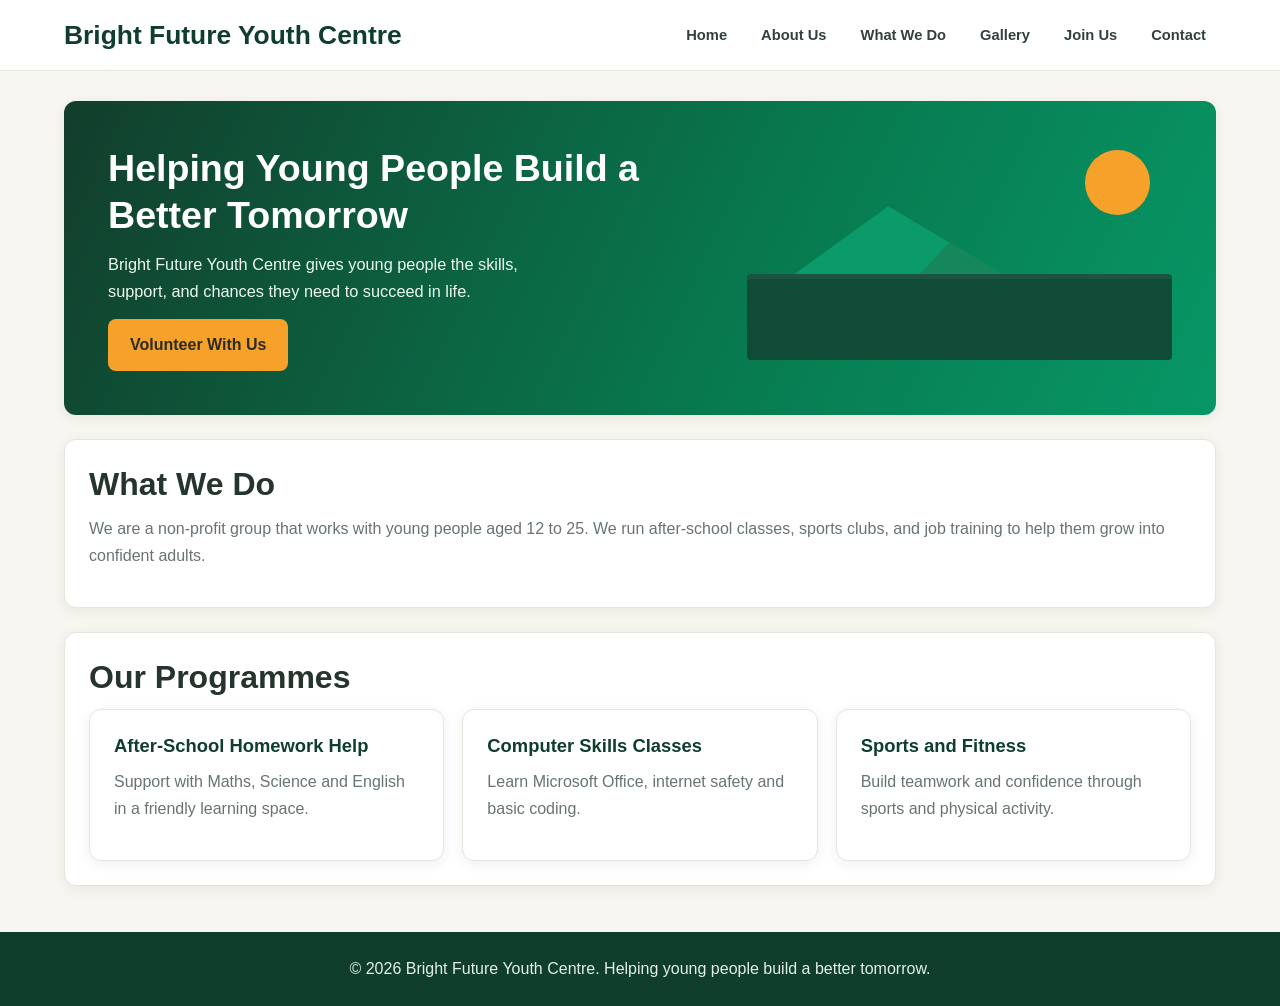
<file: ST10521884 NAHO KHAMELI PART3/3.HTML AND BASIC CONTENT/index.html>
<!doctype html>
<html lang="en"><head><meta charset="utf-8"><meta name="viewport" content="width=device-width, initial-scale=1">
<title>Home | Bright Future Youth Centre</title>
<meta name="description" content="Bright Future Youth Centre supports young people through education, computer skills, sports and career training.">
<link rel="stylesheet" href="css/style.css"></head><body>
<header class="site-header">
  <h1>Bright Future Youth Centre</h1>
  <nav class="main-nav" aria-label="Main navigation"><ul>
    <li><a href="index.html">Home</a></li><li><a href="about.html">About Us</a></li>
    <li><a href="services.html">What We Do</a></li><li><a href="gallery.html">Gallery</a></li>
    <li><a href="enquiry.html">Join Us</a></li><li><a href="contact.html">Contact</a></li>
  </ul></nav>
</header><main><section class="hero">
  <div><h2>Helping Young People Build a Better Tomorrow</h2>
  <p>Bright Future Youth Centre gives young people the skills, support, and chances they need to succeed in life.</p>
  <a href="enquiry.html" class="btn">Volunteer With Us</a></div>
  <div class="hero-art" aria-hidden="true"><span></span></div>
</section>
<section class="content-section"><h2>What We Do</h2>
<p>We are a non-profit group that works with young people aged 12 to 25. We run after-school classes, sports clubs, and job training to help them grow into confident adults.</p></section>
<section><h2>Our Programmes</h2><div class="cards">
<div class="card"><h3>After-School Homework Help</h3><p>Support with Maths, Science and English in a friendly learning space.</p></div>
<div class="card"><h3>Computer Skills Classes</h3><p>Learn Microsoft Office, internet safety and basic coding.</p></div>
<div class="card"><h3>Sports and Fitness</h3><p>Build teamwork and confidence through sports and physical activity.</p></div>
</div></section></main><footer class="site-footer"><p>&copy; 2026 Bright Future Youth Centre. Helping young people build a better tomorrow.</p></footer>
<script src="js/script.js"></script>
</body></html>
</file>
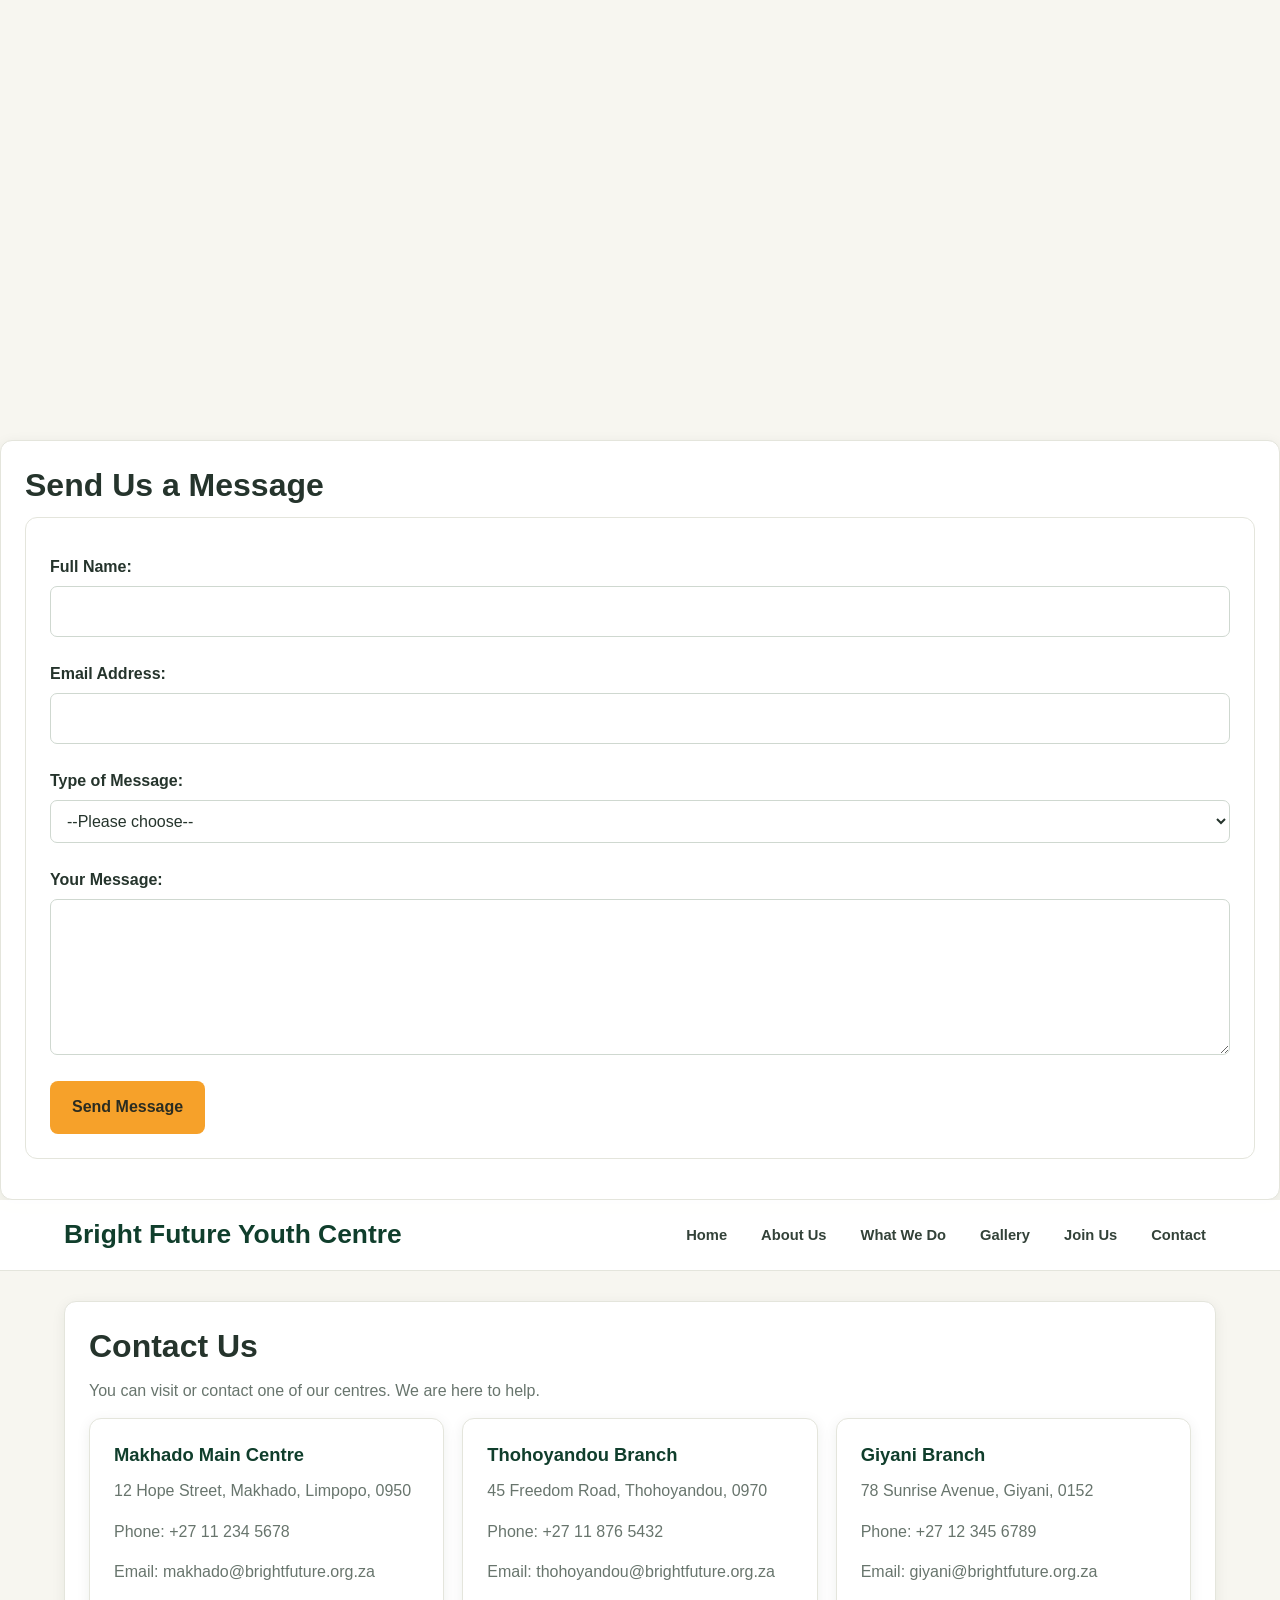
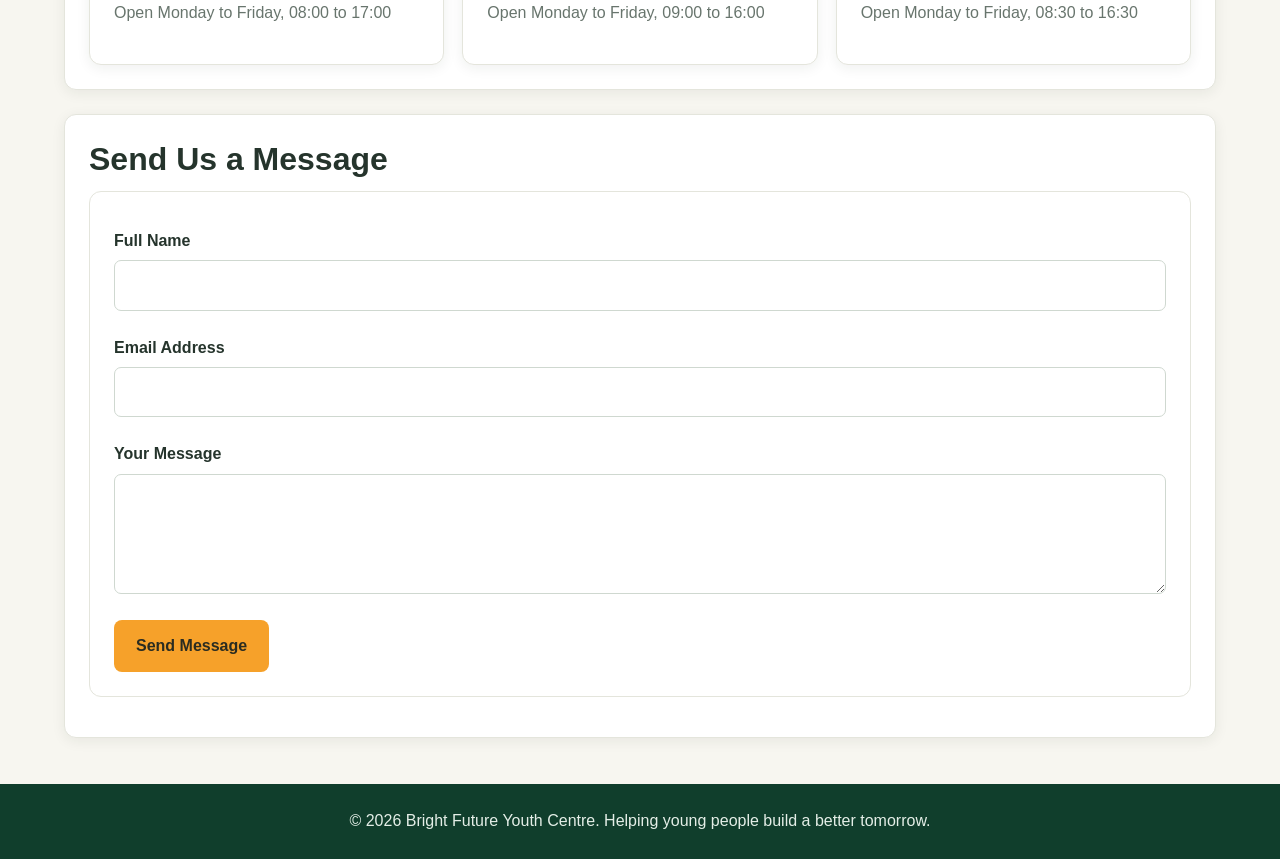
<file: ST10521884 NAHO KHAMELI PART3/3.HTML AND BASIC CONTENT/contact.html>
</head>

<script type="application/ld+json">
{
  "@context": "https://schema.org",
  "@type": "NGO",
  "name": "Bright Future Youth Centre",
  "url": "https://YOUR-SITE.netlify.app",
  "telephone": "+27 11 234 5678",
  "email": "info@brightfuture.org.za",
  "address": {
    "@type": "PostalAddress",
    "streetAddress": "12 Hope Street",
    "addressLocality": "Tembisa",
    "addressRegion": "Gauteng",
    "postalCode": "0950",
    "addressCountry": "ZA"
  }
}

</script>
<div style="margin: 20px 0;">
  <iframe 
    src="https://www.google.com/maps?q=12+Hope+Street,+Tembisa,+Gauteng&output=embed" 
    width="100%" 
    height="400" 
    style="border:0; border-radius:8px;" 
    allowfullscreen 
    loading="lazy">
  </iframe>
</div>



<section>
  <h2>Send Us a Message</h2>
  <form id="contactForm" novalidate>
    <label for="cName">Full Name:</label>
    <input type="text" id="cName" required minlength="2">

    <label for="cEmail">Email Address:</label>
    <input type="email" id="cEmail" required>

    <label for="msgType">Type of Message:</label>
    <select id="msgType" required>
      <option value="">--Please choose--</option>
      <option>General question</option>
      <option>Complaint</option>
      <option>Donation / sponsorship</option>
    </select>

    <label for="cMessage">Your Message:</label>
    <textarea id="cMessage" rows="5" required minlength="10"></textarea>

    <p id="formMsg" class="form-error"></p>
    <button type="submit" class="btn">Send Message</button>
  </form>
</section>

<script>
document.getElementById('contactForm').addEventListener('submit', async function (e) {
  e.preventDefault();
  var msg = document.getElementById('formMsg');
  msg.textContent = '';
  msg.className = 'form-error';

  /* 4.2 Client-side validation + error handling */
  if (!this.checkValidity()) {
    msg.textContent = 'Please complete all fields (message must be at least 10 characters).';
    return;
  }

  
  try {
    var res = await fetch('https://jsonplaceholder.typicode.com/posts', {
      method: 'POST',
      body: JSON.stringify({
        name: document.getElementById('cName').value.trim(),
        email: document.getElementById('cEmail').value.trim(),
        type: document.getElementById('msgType').value,
        message: document.getElementById('cMessage').value.trim()
      }),
      headers: { 'Content-Type': 'application/json' }
    });
    if (!res.ok) throw new Error('Server error');
    msg.className = 'form-success';
    msg.textContent = 'Message sent successfully. We reply within 2 working days.';
    this.reset();
  } catch (err) {
    msg.textContent = 'Could not send right now - please email info@brightfuture.org.za directly.';
  }
});
</script>

<!doctype html>
<html lang="en"><head><meta charset="utf-8"><meta name="viewport" content="width=device-width, initial-scale=1">
<title>Contact | Bright Future Youth Centre</title>
<meta name="description" content="Bright Future Youth Centre supports young people through education, computer skills, sports and career training.">
<link rel="stylesheet" href="css/style.css"></head><body>
<header class="site-header">
  <h1>Bright Future Youth Centre</h1>
  <nav class="main-nav" aria-label="Main navigation"><ul>
    <li><a href="index.html">Home</a></li><li><a href="about.html">About Us</a></li>
    <li><a href="services.html">What We Do</a></li><li><a href="gallery.html">Gallery</a></li>
    <li><a href="enquiry.html">Join Us</a></li><li><a href="contact.html">Contact</a></li>
  </ul></nav>
</header><main><section><h2>Contact Us</h2><p>You can visit or contact one of our centres. We are here to help.</p>
<div class="cards">
<article class="card"><h3>Makhado Main Centre</h3><p>12 Hope Street, Makhado, Limpopo, 0950</p><p>Phone: +27 11 234 5678</p><p>Email: makhado@brightfuture.org.za</p><p>Open Monday to Friday, 08:00 to 17:00</p></article>
<article class="card"><h3>Thohoyandou Branch</h3><p>45 Freedom Road, Thohoyandou, 0970</p><p>Phone: +27 11 876 5432</p><p>Email: thohoyandou@brightfuture.org.za</p><p>Open Monday to Friday, 09:00 to 16:00</p></article>
<article class="card"><h3>Giyani Branch</h3><p>78 Sunrise Avenue, Giyani, 0152</p><p>Phone: +27 12 345 6789</p><p>Email: giyani@brightfuture.org.za</p><p>Open Monday to Friday, 08:30 to 16:30</p></article>
</div></section>
<section><h2>Send Us a Message</h2><form id="contactForm"><label for="cName">Full Name</label><input id="cName" required minlength="2"><label for="cEmail">Email Address</label><input id="cEmail" type="email" required><label for="cMessage">Your Message</label><textarea id="cMessage" required minlength="10"></textarea><p id="contactMsg" class="form-error"></p><button class="btn" type="submit">Send Message</button></form></section></main><footer class="site-footer"><p>&copy; 2026 Bright Future Youth Centre. Helping young people build a better tomorrow.</p></footer>
<script>
document.getElementById("contactForm").addEventListener("submit",function(e){e.preventDefault();const m=document.getElementById("contactMsg");if(!this.checkValidity()){m.className="form-error";m.textContent="Please complete all fields correctly.";return;}m.className="form-success";m.textContent="Thank you. Your message has been checked in this demo. Connect a form service to receive messages online.";this.reset();});
</script>
</body></html>
</file>
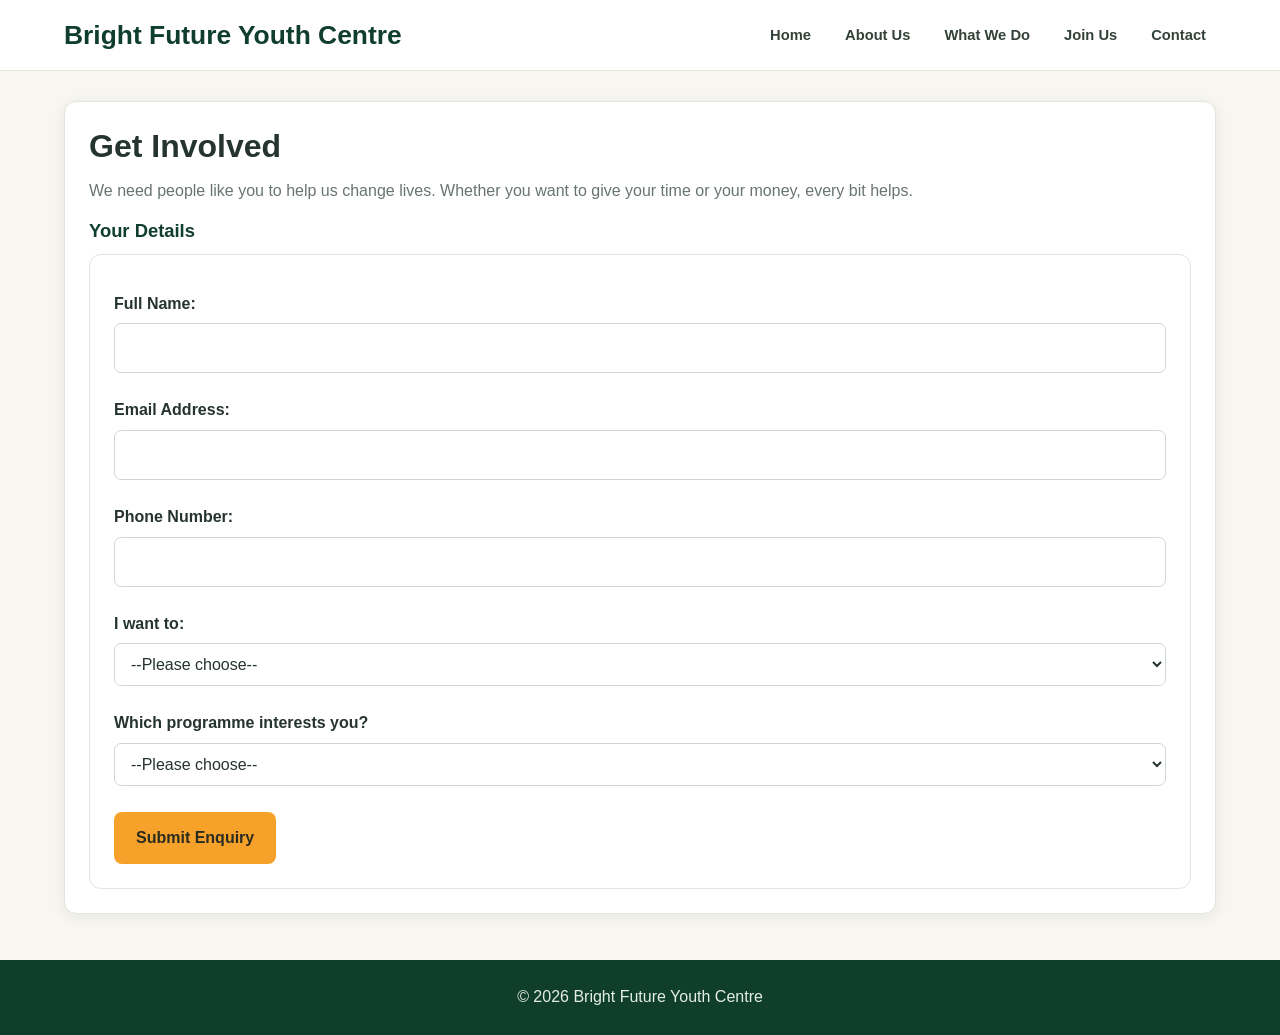
<file: ST10521884 NAHO KHAMELI PART3/3.HTML AND BASIC CONTENT/enquiry.html>
<!DOCTYPE html>
<html lang="en">
<head>
  <meta charset="UTF-8">
  <meta name="viewport" content="width=device-width, initial-scale=1">
  <title>Join Us | Bright Future Youth Centre</title>
  <meta name="description" content="Volunteer, sponsor or enquire about programmes at Bright Future Youth Centre.">
  <link rel="stylesheet" href="css/style.css">
</head>
<body>
  <header class="site-header">
    <h1>Bright Future Youth Centre</h1>
    <nav class="main-nav">
      <ul>
        <li><a href="index.html">Home</a></li>
        <li><a href="about.html">About Us</a></li>
        <li><a href="services.html">What We Do</a></li>
        <li><a href="enquiry.html">Join Us</a></li>
        <li><a href="contact.html">Contact</a></li>
      </ul>
    </nav>
  </header>

  <main>
    <section class="card">
      <h2>Get Involved</h2>
      <p>We need people like you to help us change lives. Whether you want to give your time
         or your money, every bit helps.</p>

      <h3>Your Details</h3>
      <!-- action attribute set (Section 4.1 Form Submission) -->
      <form id="enquiryForm" action="https://jsonplaceholder.typicode.com/posts" method="post" novalidate>
        <label for="fullName">Full Name:</label>
        <input type="text" id="fullName" name="fullName" required minlength="2">

        <label for="email">Email Address:</label>
        <input type="email" id="email" name="email" required>

        <label for="phone">Phone Number:</label>
        <input type="tel" id="phone" name="phone" required pattern="[0-9+ ]{10,15}"
               title="10-15 digits">

        <label for="want">I want to:</label>
        <select id="want" name="want" required>
          <option value="">--Please choose--</option>
          <option value="volunteer">Volunteer my time</option>
          <option value="sponsor">Become a sponsor</option>
          <option value="programme">Enquire about a programme</option>
        </select>

        <label for="programme">Which programme interests you?</label>
        <select id="programme" name="programme">
          <option value="">--Please choose--</option>
          <option>After-School Homework Help</option>
          <option>Computer Skills Classes</option>
          <option>Sports and Fitness</option>
          <option>Job Readiness Training</option>
          <option>Arts and Music</option>
          <option>Counselling and Support</option>
        </select>

        <p id="formMsg" class="form-error"></p>
        <button type="submit" class="btn">Submit Enquiry</button>
      </form>
    </section>
  </main>

  <footer class="site-footer"><p>&copy; 2026 Bright Future Youth Centre</p></footer>

  <script>
  document.getElementById('enquiryForm').addEventListener('submit', async function (e) {
    e.preventDefault();
    var msg = document.getElementById('formMsg');
    msg.textContent = '';
    msg.className = 'form-error';

    /* Client-side validation + error messages */
    if (!this.checkValidity()) {
      msg.textContent = 'Please fill in all required fields correctly (phone: 10-15 digits).';
      return;
    }

    /* AJAX submission, then a response about availability */
    try {
      var res = await fetch(this.action, { method: 'POST', body: new FormData(this) });
      if (!res.ok) throw new Error('Server error');
      msg.className = 'form-success';
      msg.textContent = 'Thank you! Your enquiry has been received - we will contact you '
        + 'within 2 working days with details about availability and next steps.';
      this.reset();
    } catch (err) {
      msg.textContent = 'Submission failed - please try again or call us on +27 11 234 5678.';
    }
  });
  </script>
</body>
</html>
</file>
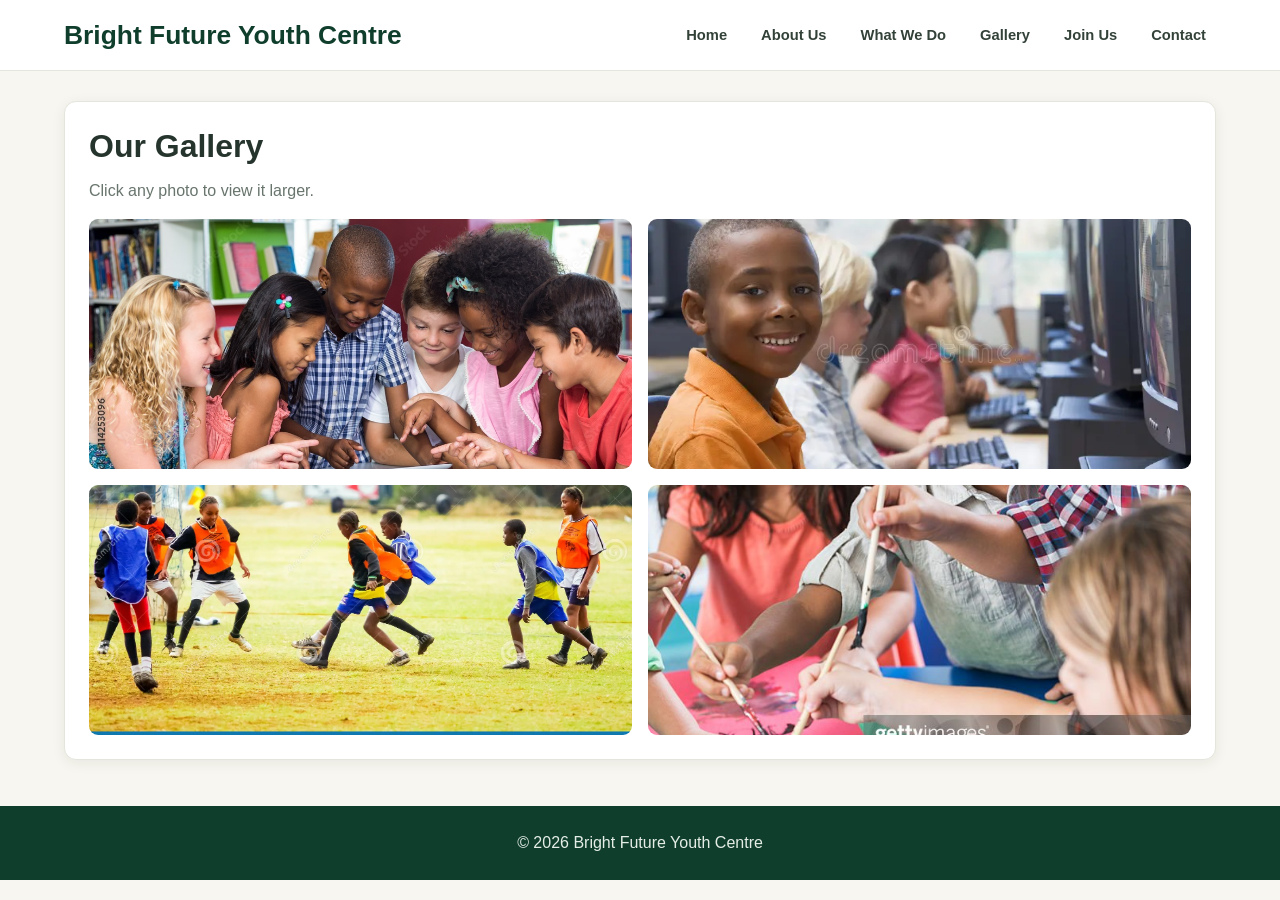
<file: ST10521884 NAHO KHAMELI PART3/3.HTML AND BASIC CONTENT/gallery.html>
<!DOCTYPE html>
<html lang="en">
<head>
  <meta charset="UTF-8">
  <meta name="viewport" content="width=device-width, initial-scale=1">
  <title>Gallery | Bright Future Youth Centre</title>
  <meta name="description" content="Photos of our programmes, events and centres at Bright Future Youth Centre.">
  <link rel="stylesheet" href="css/style.css">
</head>
<body>
  <header class="site-header">
    <h1>Bright Future Youth Centre</h1>
    <nav class="main-nav">
      <ul>
        <li><a href="index.html">Home</a></li>
        <li><a href="about.html">About Us</a></li>
        <li><a href="services.html">What We Do</a></li>
        <li><a href="gallery.html">Gallery</a></li>
        <li><a href="enquiry.html">Join Us</a></li>
        <li><a href="contact.html">Contact</a></li>
      </ul>
    </nav>
  </header>

  <main>
    <section>
      <h2>Our Gallery</h2>
      <p>Click any photo to view it larger.</p>
      <div class="gallery cards">
        <img src="images/1000_F.jpg" alt="Learners getting homework help at the Makhado Main Centre">
        <img src="images/-children-learning-to-use-computers.webp" alt="Computer skills class in progress">
        <img src="images/-playing-soccer-football.webp" alt="Youth soccer match at the sports field">
        <img src="images/gettyimage.jpg" alt="Arts and music workshop">
      </div>
    </section>
  </main>

  <footer class="site-footer">
    <p>&copy; 2026 Bright Future Youth Centre</p>
  </footer>

  <script src="js/script.js"></script>
</body>
</html>
</file>
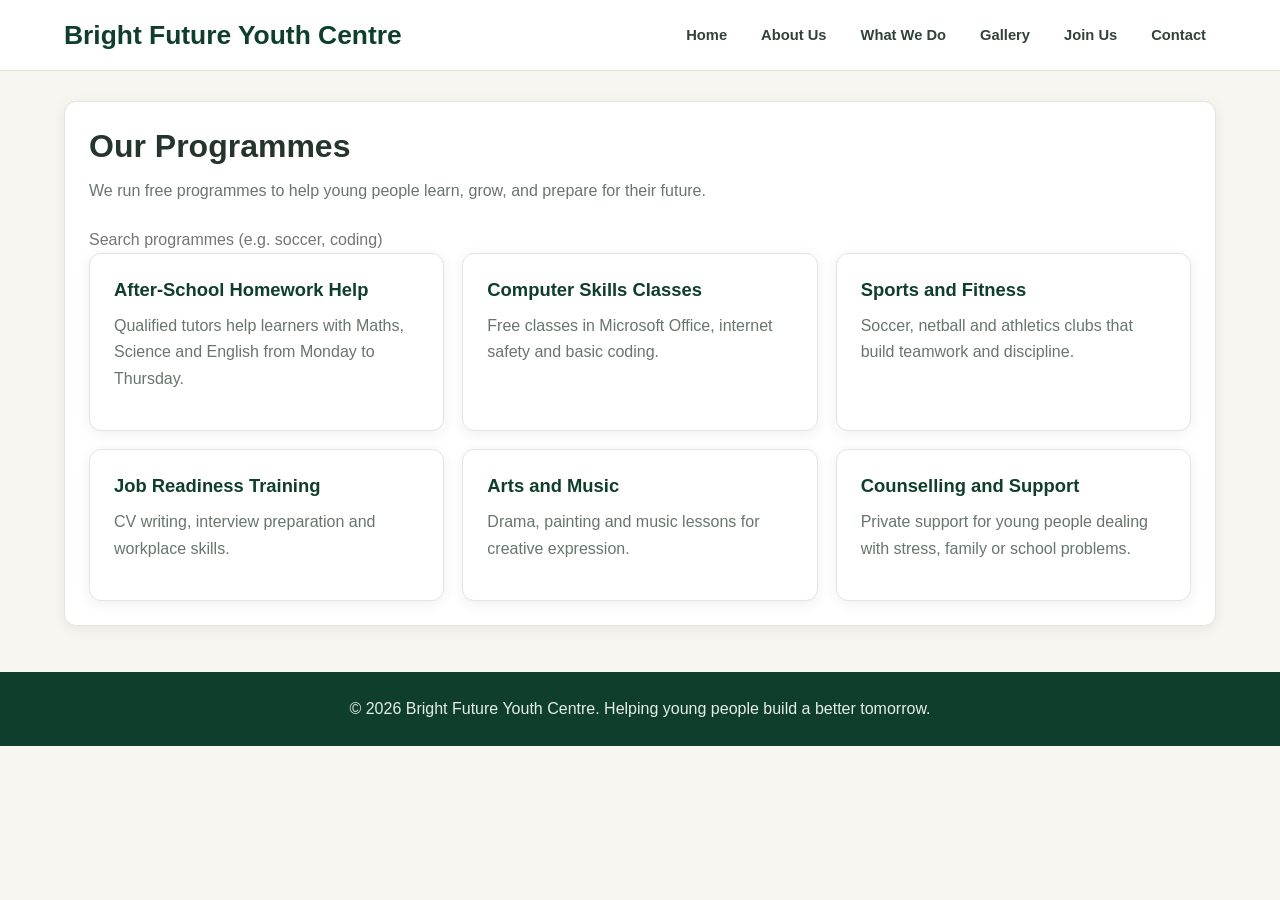
<file: ST10521884 NAHO KHAMELI PART3/3.HTML AND BASIC CONTENT/services.html>
<!doctype html>
<html lang="en"><head><meta charset="utf-8"><meta name="viewport" content="width=device-width, initial-scale=1">
<title>What We Do | Bright Future Youth Centre</title>
<meta name="description" content="Bright Future Youth Centre supports young people through education, computer skills, sports and career training.">
<link rel="stylesheet" href="css/style.css"></head><body>
<header class="site-header">
  <h1>Bright Future Youth Centre</h1>
  <nav class="main-nav" aria-label="Main navigation"><ul>
    <li><a href="index.html">Home</a></li><li><a href="about.html">About Us</a></li>
    <li><a href="services.html">What We Do</a></li><li><a href="gallery.html">Gallery</a></li>
    <li><a href="enquiry.html">Join Us</a></li><li><a href="contact.html">Contact</a></li>
  </ul></nav>
</header><main><section><h2>Our Programmes</h2><p>We run free programmes to help young people learn, grow, and prepare for their future.</p>
<input type="search" id="programmeSearch" placeholder="Search programmes (e.g. soccer, coding)" aria-label="Search programmes">
<div id="programmeList" class="cards"></div><p id="noResults" style="display:none">No programmes match your search.</p></section></main><footer class="site-footer"><p>&copy; 2026 Bright Future Youth Centre. Helping young people build a better tomorrow.</p></footer>
<script>
const programmes = [
{title:"After-School Homework Help",text:"Qualified tutors help learners with Maths, Science and English from Monday to Thursday."},
{title:"Computer Skills Classes",text:"Free classes in Microsoft Office, internet safety and basic coding."},
{title:"Sports and Fitness",text:"Soccer, netball and athletics clubs that build teamwork and discipline."},
{title:"Job Readiness Training",text:"CV writing, interview preparation and workplace skills."},
{title:"Arts and Music",text:"Drama, painting and music lessons for creative expression."},
{title:"Counselling and Support",text:"Private support for young people dealing with stress, family or school problems."}
];
function renderProgrammes(items){document.getElementById("programmeList").innerHTML=items.map(p=>`<article class="card"><h3>${p.title}</h3><p>${p.text}</p></article>`).join("");document.getElementById("noResults").style.display=items.length?"none":"block";}
renderProgrammes(programmes);
document.getElementById("programmeSearch").addEventListener("input",e=>{const q=e.target.value.toLowerCase();renderProgrammes(programmes.filter(p=>(p.title+" "+p.text).toLowerCase().includes(q)));});
</script>
</body></html>
</file>
<file: ST10521884 NAHO KHAMELI PART3/3.HTML AND BASIC CONTENT/css/style.css>
/* Bright Future Youth Centre — shared responsive stylesheet */
:root {
  --green: #126b45;
  --green-dark: #103e2c;
  --green-mid: #07845a;
  --orange: #f6a12a;
  --paper: #f7f6f0;
  --white: #fff;
  --ink: #25342c;
  --muted: #68756d;
  --border: #e4e5dc;
  --radius: 12px;
  --shadow: 0 3px 14px rgba(25, 45, 33, .07);
}
* { box-sizing: border-box; }
html { scroll-behavior: smooth; }
body {
  margin: 0;
  font-family: "Segoe UI", Arial, sans-serif;
  color: var(--ink);
  background: var(--paper);
  font-size: 16px;
  line-height: 1.65;
}
img { display: block; max-width: 100%; height: auto; }
a { color: var(--green); text-decoration: none; }
a:hover { color: #0a4e33; }
h1,h2,h3 { line-height: 1.25; margin: 0 0 12px; }
h1 { font-size: clamp(1.25rem, 2.2vw, 1.65rem); }
h2 { font-size: clamp(1.5rem, 3vw, 2rem); }
h3 { font-size: 1.15rem; }
p { margin: 0 0 14px; color: var(--muted); }
.site-header {
  background: rgba(255,255,255,.97);
  border-bottom: 1px solid var(--border);
  padding: 16px max(5%, calc((100% - 1160px)/2));
  display: flex; align-items: center; justify-content: space-between;
  gap: 22px; flex-wrap: wrap;
}
.site-header h1 { color: var(--green-dark); margin: 0; }
.main-nav ul {
  list-style: none; display: flex; flex-wrap: wrap; gap: 8px 14px;
  padding: 0; margin: 0;
}
.main-nav a {
  display: inline-block; padding: 7px 10px; border-radius: 7px;
  color: #334239; font-size: .92rem; font-weight: 600;
}
.main-nav a:hover, .main-nav a:focus-visible { background: #eaf4ed; color: var(--green-dark); }
main {
  max-width: 1160px; width: 90%; margin: 30px auto 46px;
  display: grid; gap: 24px;
}
section, .card {
  background: var(--white); border: 1px solid var(--border);
  border-radius: var(--radius); padding: 24px;
  box-shadow: var(--shadow);
}
.hero {
  position: relative; overflow: hidden; isolation: isolate;
  min-height: 245px; display: flex; align-items: center; justify-content: space-between;
  gap: 24px; padding: clamp(24px, 4vw, 44px);
  color: white; background: linear-gradient(115deg, #123e2c 0%, #08784e 58%, #079766 100%);
  border: 0;
}
.hero > div { max-width: 540px; position: relative; z-index: 2; }
.hero h2 { color: white; font-size: clamp(1.7rem, 3vw, 2.35rem); max-width: 560px; }
.hero p { color: #eef8f1; font-size: 1.02rem; max-width: 470px; }
.hero-art {
  flex: 0 0 42%; min-height: 150px; position: relative; align-self: stretch;
}
.hero-art::before {
  content: ""; position: absolute; width: 65px; height: 65px; border-radius: 50%;
  right: 5%; top: 2%; background: var(--orange);
}
.hero-art::after {
  content: ""; position: absolute; left: 5%; right: 0; bottom: 5%;
  height: 38%; border-radius: 4px;
  background: #104b37; box-shadow: inset 0 5px 0 rgba(255,255,255,.05);
}
.hero-art span {
  position: absolute; left: 5%; bottom: 28%; width: 70%; height: 45%;
  background: #0b9b6a; clip-path: polygon(0 100%, 45% 0, 100% 100%);
}
.hero-art span::after {
  content: ""; position: absolute; inset: 0 0 0 45%;
  background: #16865b; clip-path: polygon(0 100%, 55% 0, 100% 100%);
}
.btn, button.btn {
  display: inline-block; border: 0; border-radius: 8px; padding: 13px 22px;
  background: var(--orange); color: #2a2c21; font: inherit; font-weight: 700;
  cursor: pointer; transition: transform .15s ease, background .15s ease;
}
.btn:hover, button.btn:hover { background: #ffb84e; transform: translateY(-1px); color: #20271f; }
.content-section { background: #fff; }
.cards {
  display: grid; grid-template-columns: repeat(3, minmax(0, 1fr)); gap: 18px;
}
.cards .card { margin: 0; }
.card h3 { color: var(--green-dark); }
.card:hover { box-shadow: 0 7px 20px rgba(25,45,33,.11); }
.programme-image { width: 100%; height: 180px; object-fit: cover; border-radius: 8px; margin-bottom: 12px; }
.gallery { display: grid; grid-template-columns: repeat(2, minmax(0, 1fr)); gap: 16px; }
.gallery img { width: 100%; height: 250px; object-fit: cover; cursor: zoom-in; border-radius: 9px; }
form { background: white; padding: 24px; border: 1px solid var(--border); border-radius: var(--radius); }
form label { display: block; font-weight: 650; margin: 12px 0 6px; color: var(--ink); }
form input, form select, form textarea, #programmeSearch {
  width: 100%; font: inherit; padding: 11px 12px; margin-bottom: 12px;
  border: 1px solid #cfd8d0; border-radius: 7px; background: #fff; color: var(--ink);
}
form input:focus, form select:focus, form textarea:focus, #programmeSearch:focus {
  outline: 3px solid rgba(246,161,42,.28); border-color: var(--green);
}
form textarea { min-height: 120px; resize: vertical; }
.site-footer { background: var(--green-dark); color: white; text-align: center; padding: 24px 5%; margin-top: 36px; }
.site-footer p { color: #e4eee7; margin: 0; }
.acc-btn {
  width: 100%; text-align: left; padding: 14px 16px; background: #fff;
  border: 1px solid var(--border); border-radius: 8px; font-weight: 650;
  cursor: pointer; margin: 5px 0;
}
.acc-btn::after { content: '+'; float: right; }
.acc-btn.active::after { content: '−'; }
.acc-panel { max-height: 0; overflow: hidden; transition: max-height .3s ease; padding: 0 16px; }
.lightbox {
  position: fixed; inset: 0; background: rgba(0,0,0,.88); display: flex;
  align-items: center; justify-content: center; z-index: 1000; cursor: zoom-out;
}
.lightbox img { max-width: 90%; max-height: 90%; border-radius: 10px; }
.reveal { opacity: 0; transform: translateY(14px); transition: opacity .45s ease, transform .45s ease; }
.reveal.visible { opacity: 1; transform: none; }
#programmeSearch { margin: 8px 0 18px; }
#map { height: 320px; border-radius: 10px; margin: 12px 0 24px; }
.form-error { color: #b42318; font-size: .92rem; }
.form-success { color: var(--green); font-size: .92rem; }
@media (max-width: 800px) {
  .site-header { align-items: flex-start; flex-direction: column; }
  .cards { grid-template-columns: repeat(2, minmax(0, 1fr)); }
  .hero-art { flex-basis: 35%; }
}
@media (max-width: 560px) {
  main { width: 92%; margin-top: 20px; gap: 18px; }
  .site-header { padding: 16px 4%; }
  .main-nav ul { gap: 4px; }
  .main-nav a { padding: 6px 7px; font-size: .86rem; }
  .hero { flex-direction: column; align-items: flex-start; min-height: 0; }
  .hero-art { width: 100%; min-height: 115px; flex: auto; }
  .cards, .gallery { grid-template-columns: 1fr; }
  section, .card, form { padding: 19px; }
  .gallery img { height: 220px; }
}
@media (prefers-reduced-motion: reduce) {
  html { scroll-behavior: auto; }
  *, *::before, *::after { animation-duration: .01ms !important; transition-duration: .01ms !important; }
}


/* Part 3 additions merged into the shared stylesheet */
/* ============================================
   Part 3 additions - add to the END of style.css
   ============================================ */

/* Accordion */
.acc-btn {
  width: 100%;
  text-align: left;
  padding: var(--space-sm);
  background: var(--color-surface);
  border: 1px solid var(--color-border);
  border-radius: var(--radius);
  font-weight: 600;
  cursor: pointer;
  margin-bottom: var(--space-xs);
}
.acc-btn::after { content: '+'; float: right; }
.acc-btn.active::after { content: '\2212'; }
.acc-panel {
  max-height: 0;
  overflow: hidden;
  transition: max-height 0.3s ease;
  padding: 0 var(--space-sm);
}

/* Lightbox (modal) */
.lightbox {
  position: fixed;
  inset: 0;
  background: rgba(0, 0, 0, 0.85);
  display: flex;
  align-items: center;
  justify-content: center;
  z-index: 100;
  cursor: zoom-out;
}
.lightbox img {
  max-width: 90%;
  max-height: 90%;
  border-radius: var(--radius);
  box-shadow: var(--shadow-hover);
}

/* Scroll-reveal animation */
.reveal {
  opacity: 0;
  transform: translateY(20px);
  transition: opacity 0.5s ease, transform 0.5s ease;
}
.reveal.visible {
  opacity: 1;
  transform: none;
}

/* Search box (services.html) */
#programmeSearch {
  width: 100%;
  padding: var(--space-xs) var(--space-sm);
  margin-bottom: var(--space-md);
  border: 1px solid var(--color-border);
  border-radius: var(--radius);
  font-size: var(--text-base);
}

/* Map container (contact.html) */
#map { height: 320px; border-radius: var(--radius); margin-bottom: var(--space-lg); }

/* Form error message */
.form-error { color: #c0392b; font-size: var(--text-sm); }
.form-success { color: var(--color-primary); font-size: var(--text-sm); }
</file>
